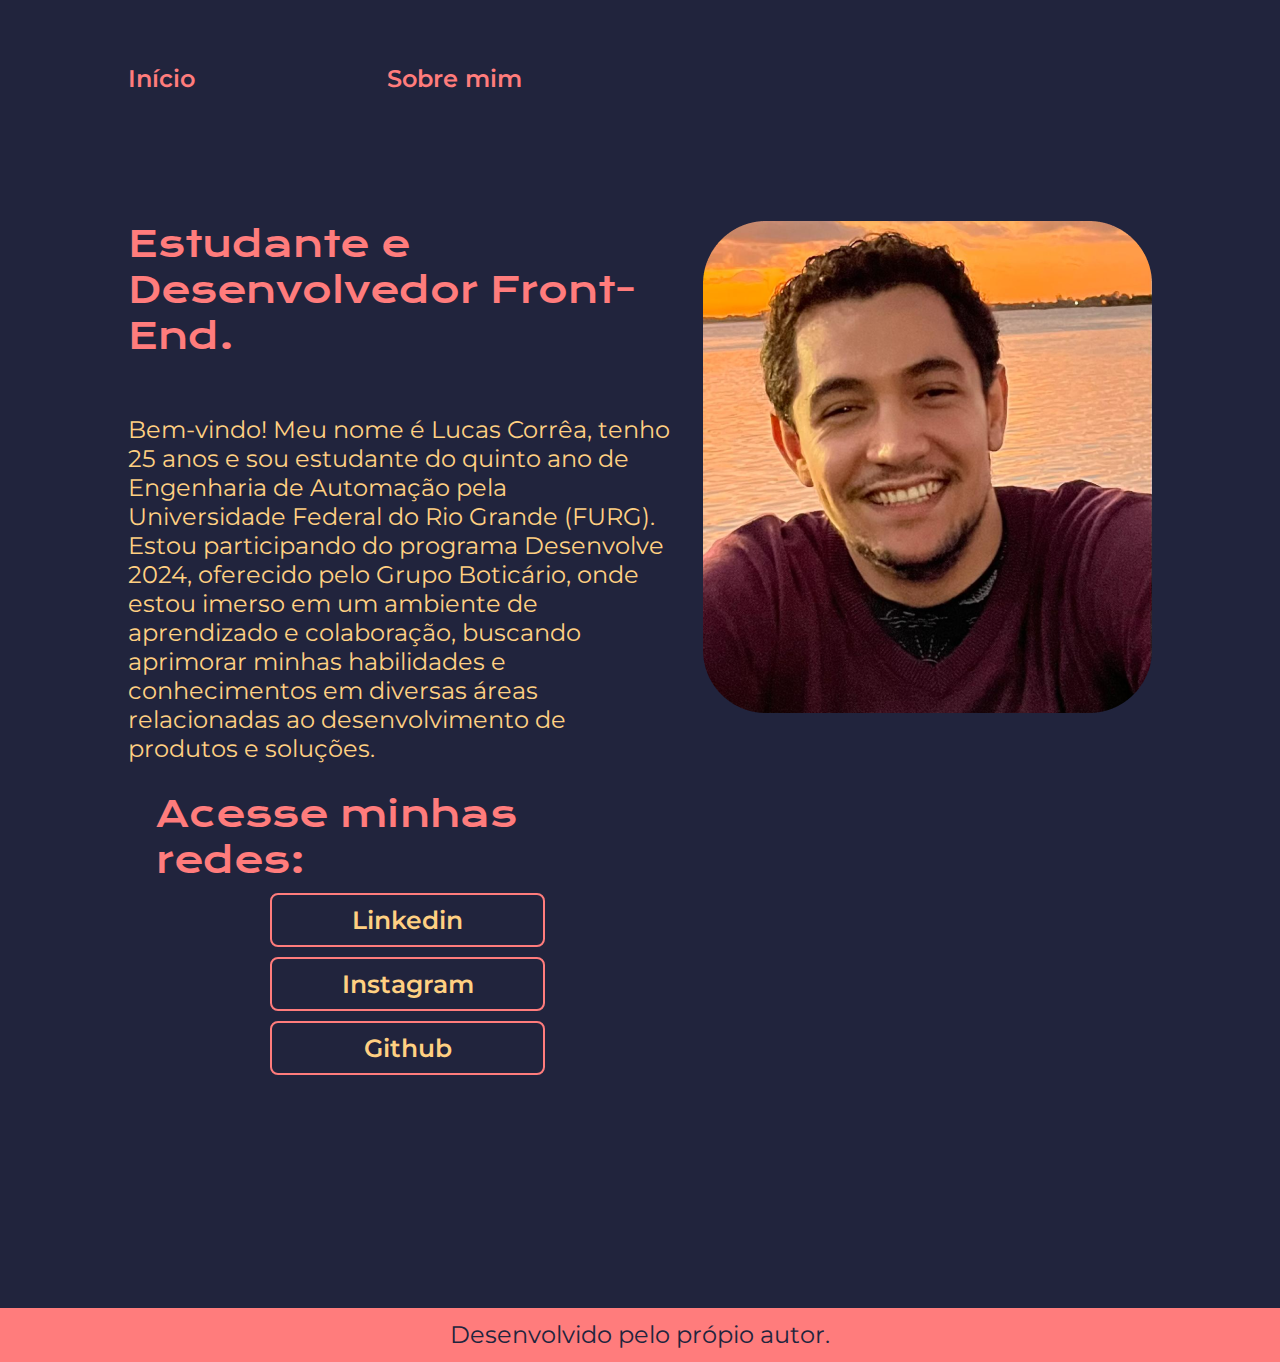
<file: index.html>
<!DOCTYPE html>
<html lang="pt-br">
<head>
    <meta charset="UTF-8">
    <meta name="viewport" content="width=device-width, initial-scale=1.0">
    <title>Portifólio</title>
    <link rel="stylesheet" href="./stlyes/sytle.css">
</head>
<body>
    <header class="titulo">
        <a class="titulo__nav" href="./index.html">Início</a>        
        <a class="titulo__nav" href="/about.html">Sobre mim</a>
    </header>
    <main class="introducion">
        <section class="introducion__text">
            <h1 class="introducion__text__titulo">Estudante e Desenvolvedor Front-End.</h1>
            <p class="introducion__text__text">Bem-vindo! Meu nome é Lucas Corrêa, tenho 25 anos e sou estudante do quinto ano de Engenharia de Automação pela Universidade Federal do Rio Grande (FURG). Estou participando do programa Desenvolve 2024, oferecido pelo Grupo Boticário, onde estou imerso em um ambiente de aprendizado e colaboração, buscando aprimorar minhas habilidades e conhecimentos em diversas áreas relacionadas ao desenvolvimento de produtos e soluções.</p>
            <div class="introducion__text__botao">
                <h2 class="introducion__text__botao__titulo">Acesse minhas redes:</h2>
                <a class="introducion__text__botao__link" href="https://www.linkedin.com/in/lucas-corr%C3%AAa-a537b7168/">Linkedin</a>
                <a  class="introducion__text__botao__link" href="https://www.instagram.com/lucas.rcorrea/">Instagram</a>
                <a class="introducion__text__botao__link" href="https://github.com/LucasRCorrea">Github</a>
            </div>
        </section>
        <img class="introducion__imagem" src="./assests/imagem.png" alt="LucasCorrea">
    </main>

    <footer class="foot">
        <p class="foot__text">Desenvolvido pelo própio autor.</p>
    </footer>
</body>
</html>
</file>
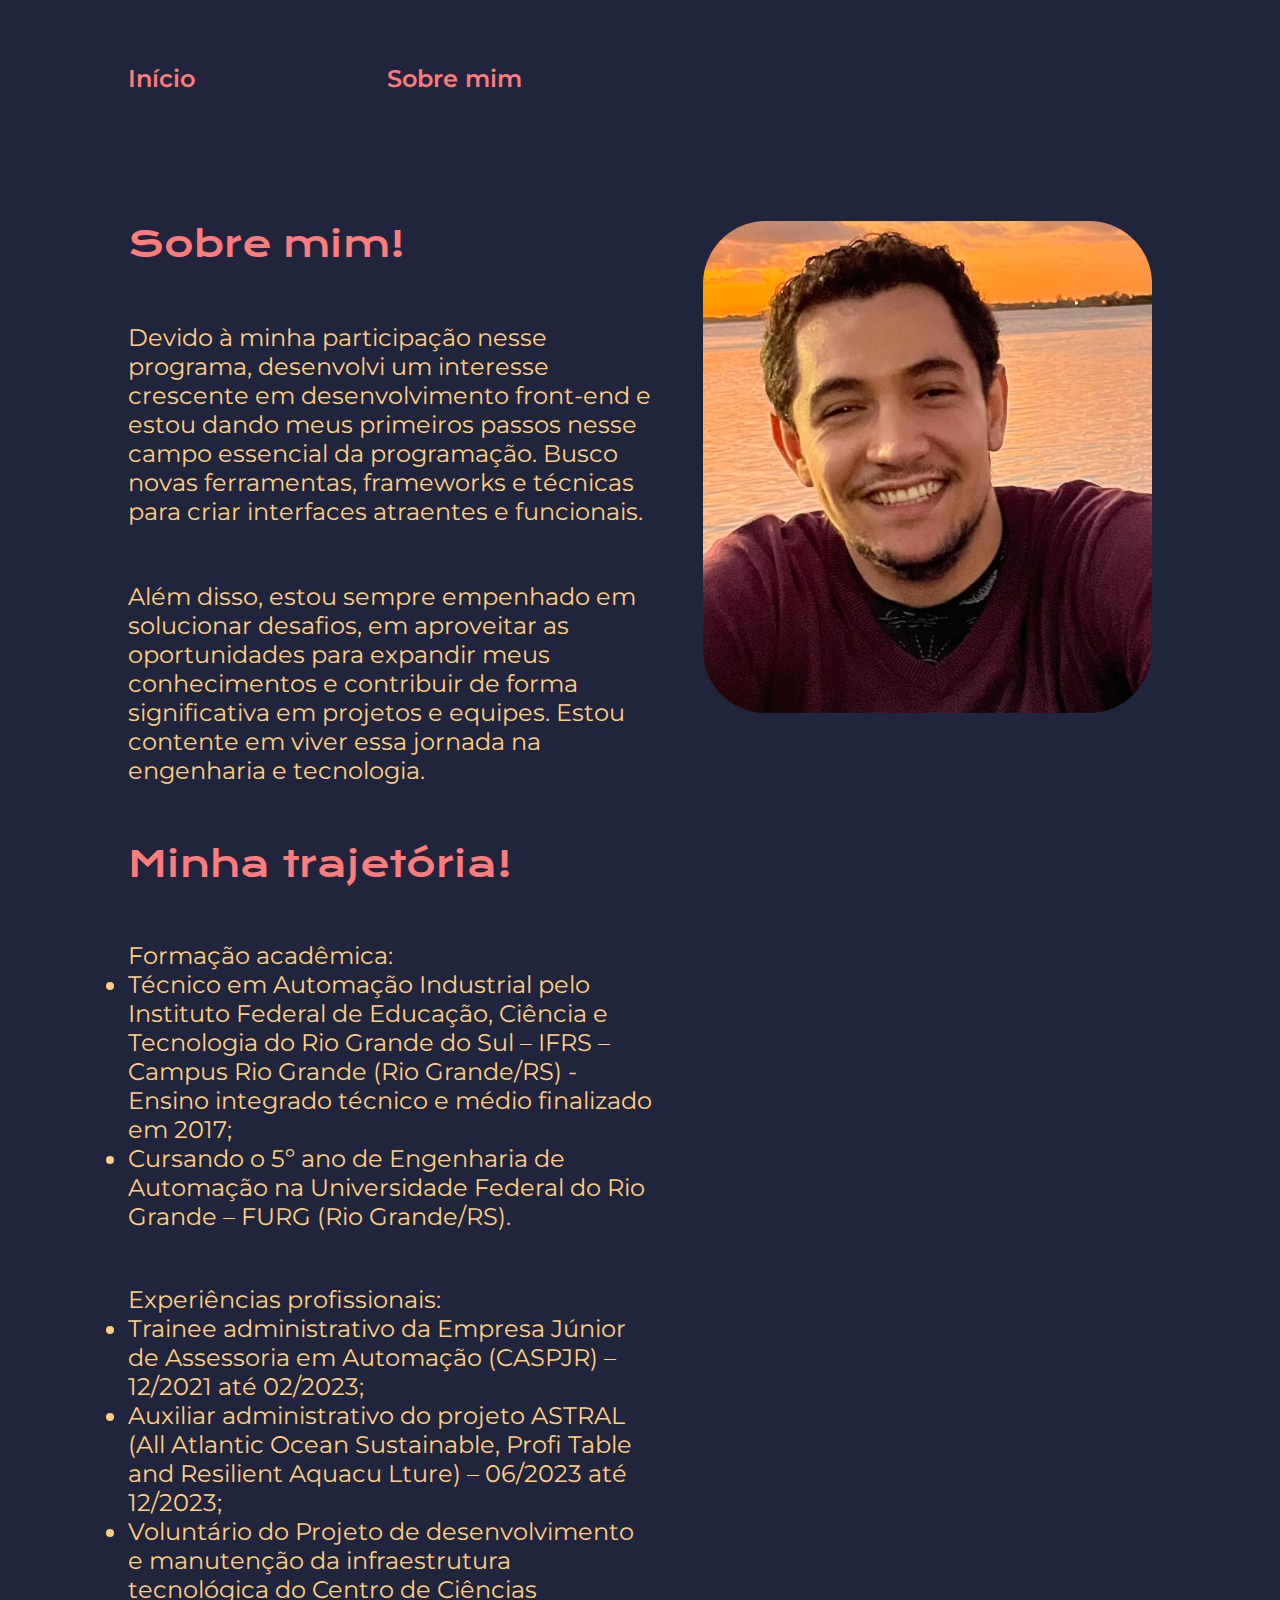
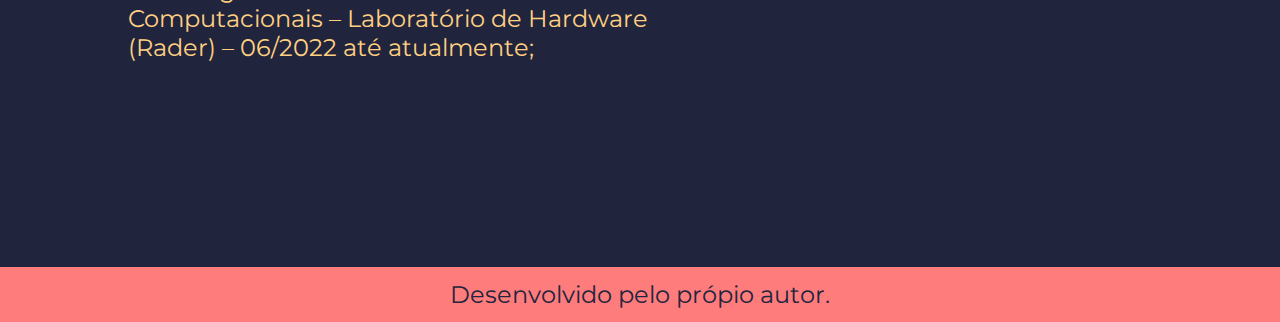
<file: about.html>
<!DOCTYPE html>
<html lang="pt-br">
<head>
    <meta charset="UTF-8">
    <meta name="viewport" content="width=device-width, initial-scale=1.0">
    <title>Sobre mim</title>
    <link rel="stylesheet" href="./stlyes/sytle.css">
</head>
<body>
    <header class="titulo">
        <a class="titulo__nav" href="./index.html">Início</a>        
        <a class="titulo__nav" href="/about.html">Sobre mim</a>
    </header>
    
    <main class="introducion">
        <section class="introducion__text">
            <h1 class="introducion__text__titulo">Sobre mim!</h1>
            <p class="introducion__text__text">Devido à minha participação nesse programa, desenvolvi um interesse crescente em desenvolvimento front-end e estou dando meus primeiros passos nesse campo essencial da programação. Busco novas ferramentas, frameworks e técnicas para criar interfaces atraentes e funcionais.</p>
            <p class="introducion__text__text">Além disso, estou sempre empenhado em solucionar desafios, em aproveitar as oportunidades para expandir meus conhecimentos e contribuir de forma significativa em projetos e equipes. Estou contente em viver essa jornada na engenharia e tecnologia.</p>
            <div class="introducion__text__trajetoria">
                <h2 class="introducion__text__titulo">Minha trajetória!</h2>
                <ul class="introducion__text__text">Formação acadêmica:
                    <li>Técnico em Automação Industrial pelo Instituto Federal de Educação, Ciência e Tecnologia do Rio Grande do Sul – IFRS – Campus Rio Grande (Rio Grande/RS) - Ensino integrado técnico e médio finalizado em 2017;</li>
                    <li>Cursando o 5º ano de Engenharia de Automação na Universidade Federal do Rio Grande – FURG (Rio Grande/RS).</li>
                </ul>
                <ul class="introducion__text__text">Experiências profissionais:
                    <li>Trainee administrativo da Empresa Júnior de Assessoria em Automação (CASPJR) – 12/2021 até 02/2023;</li>
                    <li>Auxiliar administrativo do projeto ASTRAL (All Atlantic Ocean Sustainable, Profi Table and Resilient Aquacu Lture) – 06/2023 até 12/2023;</li>
                    <li>Voluntário do Projeto de desenvolvimento e manutenção da infraestrutura tecnológica do Centro de Ciências Computacionais – Laboratório de Hardware (Rader) – 06/2022 até atualmente;</li>
                </ul>
            </div>
        </section>
        <img class="introducion__imagem" src="./assests/imagem.png" alt="LucasCorrea">
    </main>
    <footer class="foot">
        <p class="foot__text">Desenvolvido pelo própio autor.</p>
    </footer>
</body>
</html>
</file>
<file: stlyes/sytle.css>
@import url('https://fonts.googleapis.com/css2?family=Krona+One&family=Montserrat:ital,wght@0,100..900;1,100..900&display=swap');

:root{
    --vermelho: #FF7C7C;
    --azul: #21243D;
    --bege: #FFD082;
    --titulo: "Krona One", sans-serif; 
    --text: 'Montserrat', sans-serif; 
}

*{
    margin: 0;
    padding: 0;
}

body{
    background-color: var(--azul);
}

.titulo{
    display: flex;
}

.titulo__nav{
    padding: 5% 5% 5% 10%;
    font-family: var(--text);
    font-size: 1.5rem;
    font-weight: 600;
    color: var(--vermelho);
    text-decoration: none;
}

.introducion{
    display: flex;
    justify-content: space-between;
    padding: 5% 10% 0% 10%;
    gap: 1rem;
    align-items: flex-start;
}

.introducion__text{
    padding: 0% 0% 20% 0%;
    display: flex;
    flex-direction: column;
    justify-content: center;
}

.introducion__text__titulo{
    font-family: var(--titulo);
    color: var(--vermelho);
    font-weight: 400;
    font-size: 2.25rem;
}

.introducion__text__text{
    padding: 10% 3% 0% 0%;
    font-family: var(--text);
    font-weight: 400;
    font-size: 1.5rem;
    color: var(--bege);
}

.introducion__text__botao{
    padding: 5%;
    font-family: var(--text);
    font-weight: 400;
    font-size: 1.5rem;
    gap: 0.62rem;
    display: flex;
    flex-direction: column;
    justify-content: center;
    align-items: center;
}

.introducion__text__botao__titulo{
    font-size: 2.25rem;
    font-family: var(--titulo);
    font-weight: 400;
    color: var(--vermelho);
}

.introducion__text__botao__link{
    text-decoration: none;
    padding: 2%;
    color: var(--bege);
    font-size: 1.56rem;
    font-family: var(--text);
    font-weight: 600;
    border: 2px solid var(--vermelho);
    border-radius: 0.5rem;
    width: 50%;
    text-align: center;
}

.introducion__text__botao__link:hover{
    cursor: pointer;
    background-color: #F0EDCF;
}

.introducion__text__trajetoria{
    padding: 10% 3% 0% 0%;
}

.introducion__imagem{
    height: 50%;

}

.foot{
    background-color: var(--vermelho);
    text-align: center;
    padding: 1%;
}

.foot__text{
    font-family: var(--text);
    font-weight: 400;
    font-size: 1.5rem;
    color: var(--azul);
}

@media(max-width: 1200px){
    .titulo__nav{
        padding: 10% 5% 5% 10%;
    }

    .introducion{
        flex-direction: column-reverse;
        gap: 6.25rem;
    }
}
</file>
